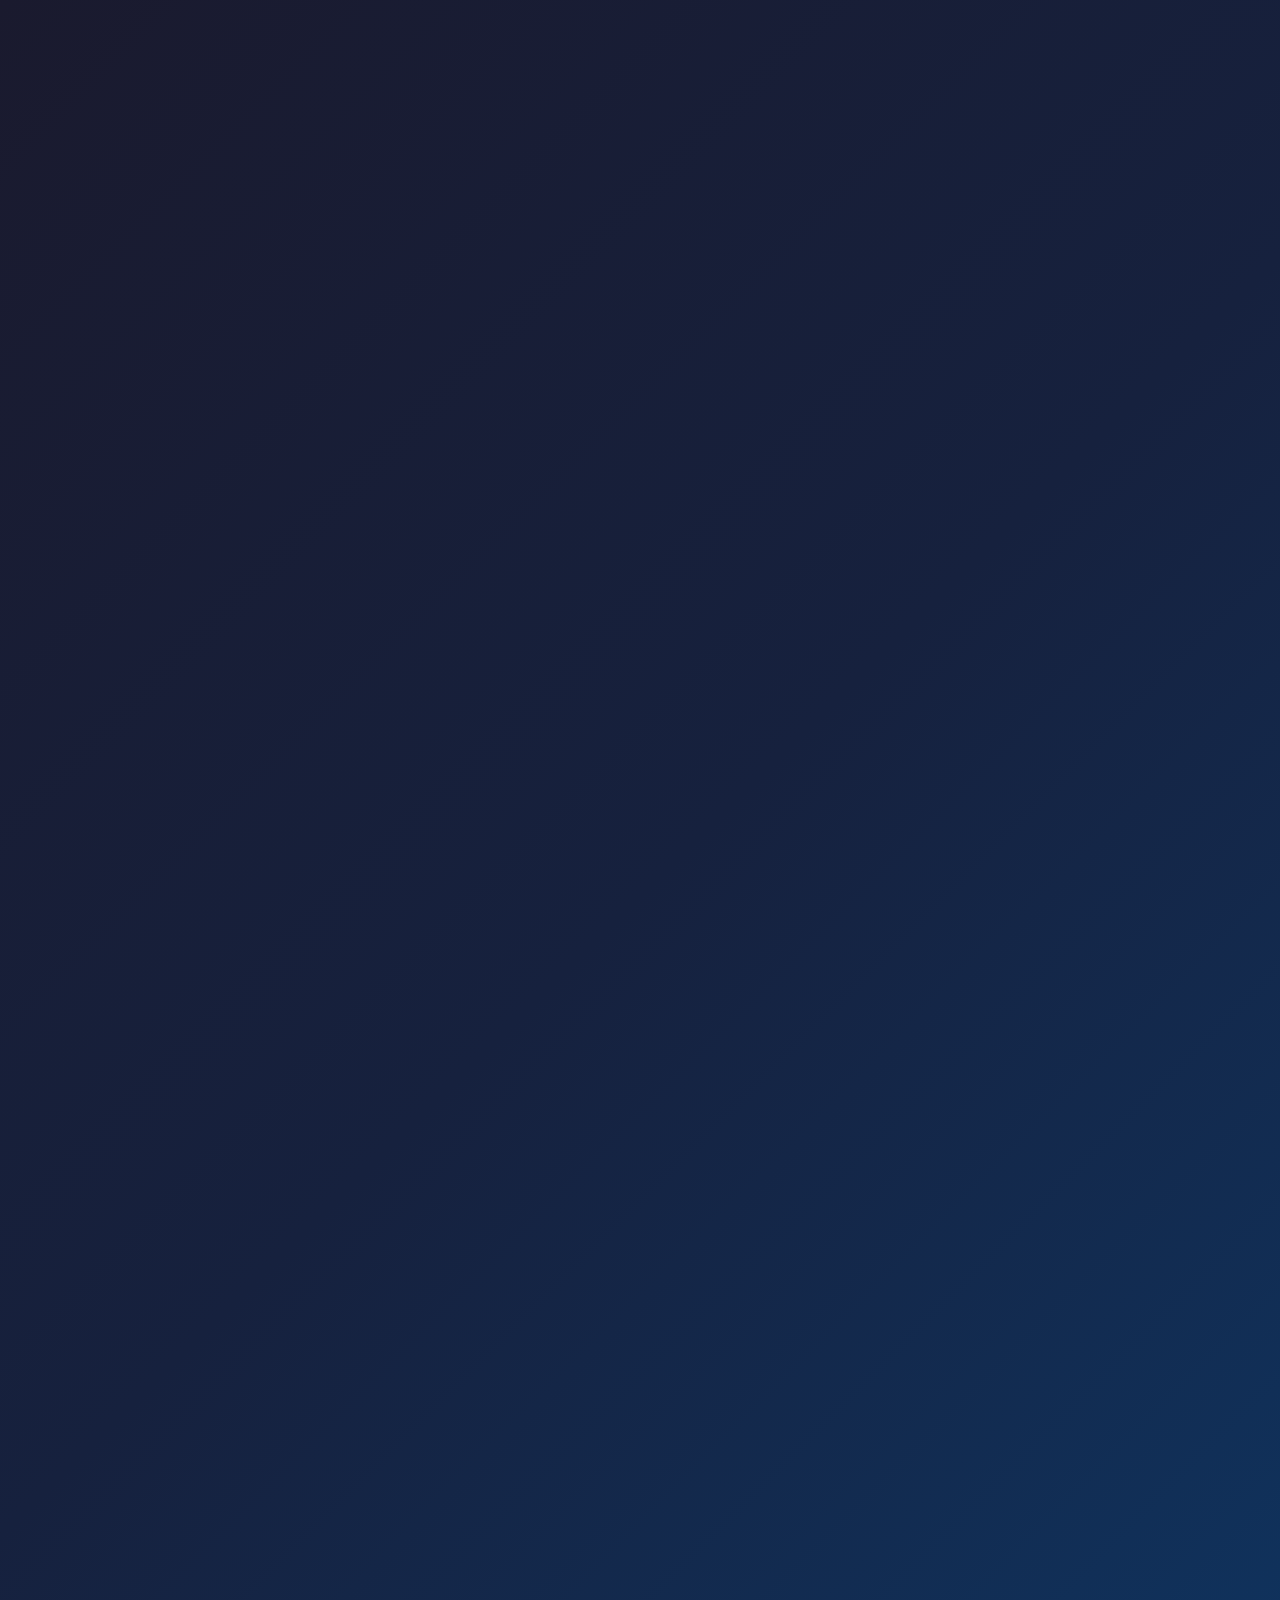
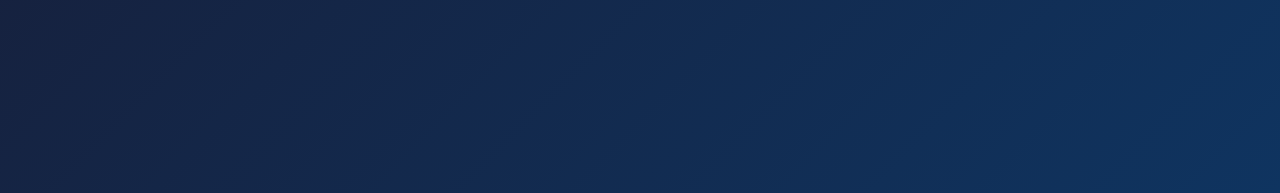
<file: index.html>
<!DOCTYPE html>
<html lang="ru">
<head>
    <meta charset="UTF-8">
    <meta name="viewport" content="width=device-width, initial-scale=1.0">
    <title>Мой сайт — скоро!</title>
    <link rel="stylesheet" href="https://cdnjs.cloudflare.com/ajax/libs/font-awesome/6.4.0/css/all.min.css">
    <link href="https://fonts.googleapis.com/css2?family=Montserrat:wght@300;400;600;700&family=Roboto:wght@300;400&display=swap" rel="stylesheet">
    <style>
        * {
            margin: 0;
            padding: 0;
            box-sizing: border-box;
        }

        body {
            font-family: 'Montserrat', sans-serif;
            background: linear-gradient(135deg, #1a1a2e, #16213e, #0f3460);
            color: #fff;
            min-height: 100vh;
            overflow-x: hidden;
            opacity: 0;
            animation: fadeIn 1.5s ease-out forwards;
        }

        @keyframes fadeIn {
            to { opacity: 1; }
        }

        .container {
            max-width: 1200px;
            margin: 0 auto;
            padding: 40px 20px;
            text-align: center;
            position: relative;
            z-index: 2;
        }

        .hero {
            padding: 80px 20px;
        }

        .avatar {
            width: 150px;
            height: 150px;
            border-radius: 50%;
            border: 4px solid #00d4ff;
            margin: 0 auto 30px;
            overflow: hidden;
            background: #0a1931;
            opacity: 0;
            transform: scale(0.8);
            animation: avatarPop 1s ease 0.5s forwards;
            box-shadow: 0 0 20px rgba(0, 212, 255, 0.3);
        }

        .avatar img {
            width: 100%;
            height: 100%;
            object-fit: cover;
            display: block;
        }

        @keyframes avatarPop {
            to {
                opacity: 1;
                transform: scale(1);
            }
        }

        h1 {
            font-size: 3rem;
            margin-bottom: 15px;
            opacity: 0;
            transform: translateY(30px);
            animation: slideUp 1s ease 0.8s forwards;
        }

        .tagline {
            font-size: 1.5rem;
            font-weight: 300;
            margin-bottom: 40px;
            color: #a0c8ff;
            opacity: 0;
            transform: translateY(30px);
            animation: slideUp 1s ease 1.1s forwards;
        }

        @keyframes slideUp {
            to {
                opacity: 1;
                transform: translateY(0);
            }
        }

        .highlight {
            color: #00d4ff;
            font-weight: 600;
        }

        .status-card {
            background: rgba(255, 255, 255, 0.05);
            backdrop-filter: blur(10px);
            border-radius: 20px;
            padding: 40px;
            max-width: 700px;
            margin: 40px auto;
            border: 1px solid rgba(0, 212, 255, 0.2);
            box-shadow: 0 15px 35px rgba(0, 0, 0, 0.3);
            opacity: 0;
            transform: scale(0.9);
            animation: scaleIn 1s ease 1.4s forwards;
        }

        @keyframes scaleIn {
            to {
                opacity: 1;
                transform: scale(1);
            }
        }

        .status-card h2 {
            font-size: 2rem;
            margin-bottom: 20px;
            color: #00d4ff;
        }

        .progress-container {
            width: 100%;
            background: rgba(255, 255, 255, 0.1);
            border-radius: 10px;
            margin: 30px 0;
            overflow: hidden;
            height: 12px;
        }

        .progress-bar {
            height: 100%;
            width: 65%;
            background: linear-gradient(90deg, #00d4ff, #0088ff);
            border-radius: 10px;
            animation: loading 2s infinite alternate, fill 2s ease-out;
        }

        @keyframes loading {
            0% { opacity: 0.7; }
            100% { opacity: 1; }
        }

        @keyframes fill {
            from { width: 0%; }
            to { width: 65%; }
        }

        .progress-text {
            display: flex;
            justify-content: space-between;
            margin-top: 10px;
            font-size: 0.9rem;
            color: #aaa;
        }

        .bio {
            max-width: 800px;
            margin: 50px auto;
            padding: 30px;
            background: rgba(255, 255, 255, 0.03);
            border-radius: 15px;
            line-height: 1.6;
            text-align: left;
            opacity: 0;
            transform: translateY(30px);
            animation: slideUp 1s ease 1.7s forwards;
        }

        .bio h3 {
            color: #00d4ff;
            margin-bottom: 15px;
            text-align: center;
        }

        .coming-soon {
            display: flex;
            flex-wrap: wrap;
            justify-content: center;
            gap: 30px;
            margin: 60px 0;
        }

        .project-card {
            background: rgba(255, 255, 255, 0.05);
            padding: 25px;
            border-radius: 15px;
            width: 250px;
            transition: transform 0.3s, background 0.3s;
            opacity: 0;
            transform: translateY(20px);
            animation: cardAppear 0.6s ease forwards;
        }

        .project-card:nth-child(1) { animation-delay: 2s; }
        .project-card:nth-child(2) { animation-delay: 2.2s; }
        .project-card:nth-child(3) { animation-delay: 2.4s; }

        @keyframes cardAppear {
            to {
                opacity: 1;
                transform: translateY(0);
            }
        }

        .project-card:hover {
            transform: translateY(-10px);
            background: rgba(0, 212, 255, 0.1);
        }

        .project-card i {
            font-size: 2.5rem;
            color: #00d4ff;
            margin-bottom: 15px;
        }

        .project-card h3 {
            font-size: 1.3rem;
            margin-bottom: 10px;
        }

        .project-card p {
            color: #bbb;
            font-size: 0.95rem;
        }

        .contact {
            margin-top: 60px;
            padding: 30px;
            background: rgba(255, 255, 255, 0.03);
            border-radius: 15px;
            max-width: 600px;
            margin-left: auto;
            margin-right: auto;
        }

        .contact p {
            margin-bottom: 20px;
            color: #ccc;
            text-align: center;
        }

        .email {
            color: #00d4ff;
            font-weight: 600;
            text-decoration: none;
            border-bottom: 1px dashed #00d4ff;
            transition: 0.3s;
        }

        .email:hover {
            color: #ff7b00;
            border-color: #ff7b00;
        }

        .social {
            margin-top: 30px;
            display: flex;
            justify-content: center;
            gap: 15px;
        }

        .social a {
            display: inline-flex;
            align-items: center;
            justify-content: center;
            color: #fff;
            background: rgba(255, 255, 255, 0.1);
            width: 50px;
            height: 50px;
            border-radius: 50%;
            font-size: 1.3rem;
            transition: all 0.3s;
            text-decoration: none;
        }

        .social a:hover {
            background: #00d4ff;
            transform: translateY(-5px);
        }

        footer {
            margin-top: 80px;
            padding: 30px;
            color: #888;
            font-size: 0.9rem;
            border-top: 1px solid rgba(255, 255, 255, 0.05);
            text-align: center;
        }

        .pulse {
            display: inline-block;
            width: 12px;
            height: 12px;
            background: #00ff88;
            border-radius: 50%;
            margin-right: 10px;
            animation: pulse 1.5s infinite;
        }

        @keyframes pulse {
            0% { box-shadow: 0 0 0 0 rgba(0, 255, 136, 0.7); }
            70% { box-shadow: 0 0 0 10px rgba(0, 255, 136, 0); }
            100% { box-shadow: 0 0 0 0 rgba(0, 255, 136, 0); }
        }

        /* Адаптив */
        @media (max-width: 768px) {
            .avatar { width: 120px; height: 120px; font-size: 3rem; }
            h1 { font-size: 2.2rem; }
            .tagline { font-size: 1.2rem; }
            .status-card { padding: 25px; }
            .project-card { width: 100%; max-width: 300px; }
            .bio { padding: 20px; }
        }
    </style>
</head>
<body>
    <div class="container">
        <div class="hero">
            <div class="avatar">
                <i class="https://i.ibb.co/4R4qH7pR/photo-2025-12-09-02-39-02.jpg"></i>
            </div>
            <h1>Привет, я <span class="highlight">[Вэл Флинк]</span></h1>
            <p class="tagline">Разработчик / Дизайнер / Самое главное - студент</p>
            
            <div class="status-card">
                <h2><span class="pulse"></span> Мой сайт в разработке</h2>
                <p>Сейчас я активно работаю над наполнением и дизайном. Здесь скоро появятся мои проекты, портфолио и контакты.</p>
                <div class="progress-container">
                    <div class="progress-bar"></div>
                </div>
                <div class="progress-text">
                    <span>Начало</span>
                    <span>65%</span>
                    <span>Завершение</span>
                </div>
                <p>Ожидаю запуск: <strong>2026</strong></p>
            </div>

            <div class="bio">
                <h3>Несколько слов обо мне</h3>
                <p>Домен украли надувные лодки, поэтому пока был этот, срочно нужно было забирать, пока не забрали производители напольной плитки.</p>
                <p>Сайт скорее для личного использования с субдоменами. А тут будет вся нужная инфа</p>
            </div>

            <div class="coming-soon">
                <div class="project-card">
                    <i class="fas fa-laptop-code"></i>
                    <h3>Веб-проекты</h3>
                    <p>Здесь появятся мои работы: сайты, веб-приложения, пет-проекты с кодом и демо.</p>
                </div>
                <div class="project-card">
                    <i class="fas fa-paint-brush"></i>
                    <h3>Дизайн</h3>
                    <p>Подборка интерфейсов..</p>
                </div>
                <div class="project-card">
                    <i class="fas fa-blog"></i>
                    <h3>Блог</h3>
                    <p>Заметки о разработке и инструментах.</p>
                </div>
            </div>

            <div class="contact">
                <p>Хочешь связаться? Пиши</p>
                <p style="margin-top: 15px;">
                    <a href="fl_inc@mail.ru" class="email">fl_inc@mail.ru</a>
                </p>
                
                <div class="social">
                    <a href="https://github.com/FLINCom" title="GitHub"><i class="fab fa-github"></i></a>
                </div>
            </div>
        </div>

        <footer>
            &copy; 2025 [FLINC]. Сайт находится в разработке. 
            <br>
            <small>Обновлено: декабрь 2025</small>
        </footer>
    </div>

    <script>
        // Простой скрипт для плавного появления при скролле
        document.addEventListener('DOMContentLoaded', function() {
            const observer = new IntersectionObserver((entries) => {
                entries.forEach(entry => {
                    if (entry.isIntersecting) {
                        entry.target.style.opacity = '1';
                        entry.target.style.transform = 'translateY(0)';
                    }
                });
            }, { threshold: 0.1 });

            document.querySelectorAll('.project-card, .bio').forEach(el => observer.observe(el));
        });
    </script>
</body>
</html>
</file>
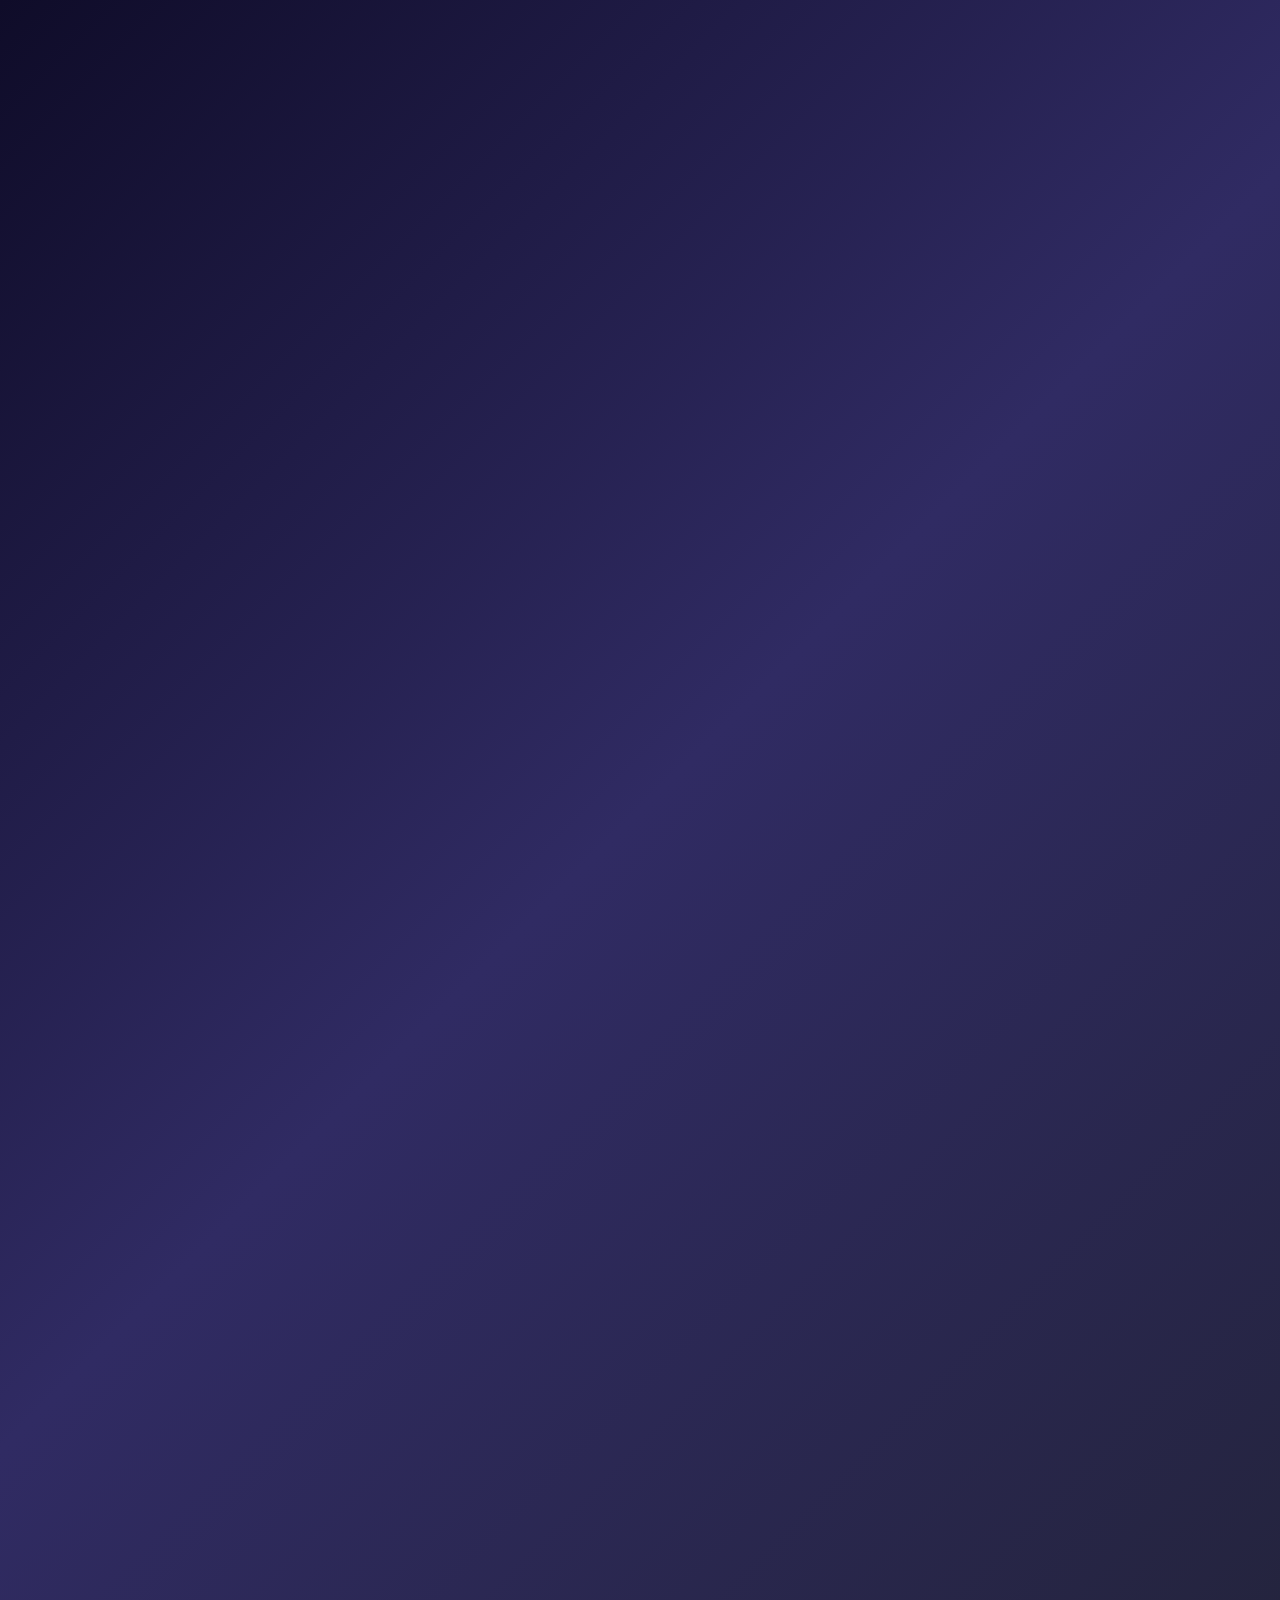
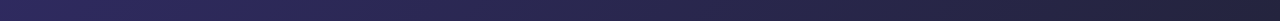
<file: home.html>
<!DOCTYPE html>
<html lang="ru">
<head>
    <meta charset="UTF-8">
    <meta name="viewport" content="width=device-width, initial-scale=1.0">
    <title>Wellflinc.online — Скоро открытие!</title>
    <link rel="stylesheet" href="https://cdnjs.cloudflare.com/ajax/libs/font-awesome/6.4.0/css/all.min.css">
    <link href="https://fonts.googleapis.com/css2?family=Montserrat:wght@300;400;600;700&family=Roboto:wght@300;400&display=swap" rel="stylesheet">
    <style>
        * {
            margin: 0;
            padding: 0;
            box-sizing: border-box;
        }

        body {
            font-family: 'Montserrat', sans-serif;
            background: linear-gradient(135deg, #0f0c29, #302b63, #24243e);
            color: #fff;
            min-height: 100vh;
            overflow-x: hidden;
            opacity: 0;
            animation: fadeIn 1.5s ease-out forwards;
        }

        @keyframes fadeIn {
            to { opacity: 1; }
        }

        .container {
            max-width: 1200px;
            margin: 0 auto;
            padding: 40px 20px;
            text-align: center;
            position: relative;
            z-index: 2;
        }

        .hero {
            padding: 100px 20px;
        }

        .logo {
            font-size: 3.5rem;
            font-weight: 700;
            color: #00d4ff;
            margin-bottom: 20px;
            opacity: 0;
            transform: translateY(30px);
            animation: slideUp 1s ease 0.5s forwards;
            text-shadow: 0 0 15px rgba(0, 212, 255, 0.5);
        }

        @keyframes slideUp {
            to {
                opacity: 1;
                transform: translateY(0);
            }
        }

        h1 {
            font-size: 3rem;
            margin-bottom: 20px;
            opacity: 0;
            transform: translateY(30px);
            animation: slideUp 1s ease 0.8s forwards;
        }

        .subtitle {
            font-size: 1.5rem;
            font-weight: 300;
            margin-bottom: 40px;
            color: #ccc;
            opacity: 0;
            transform: translateY(30px);
            animation: slideUp 1s ease 1.1s forwards;
        }

        .highlight {
            color: #00d4ff;
            font-weight: 600;
        }

        .status-card {
            background: rgba(255, 255, 255, 0.05);
            backdrop-filter: blur(10px);
            border-radius: 20px;
            padding: 40px;
            max-width: 700px;
            margin: 40px auto;
            border: 1px solid rgba(0, 212, 255, 0.2);
            box-shadow: 0 15px 35px rgba(0, 0, 0, 0.3);
            opacity: 0;
            transform: scale(0.9);
            animation: scaleIn 1s ease 1.4s forwards;
        }

        @keyframes scaleIn {
            to {
                opacity: 1;
                transform: scale(1);
            }
        }

        .status-card h2 {
            font-size: 2rem;
            margin-bottom: 20px;
            color: #00d4ff;
        }

        .progress-container {
            width: 100%;
            background: rgba(255, 255, 255, 0.1);
            border-radius: 10px;
            margin: 30px 0;
            overflow: hidden;
            height: 12px;
        }

        .progress-bar {
            height: 100%;
            width: 75%;
            background: linear-gradient(90deg, #00d4ff, #0088ff);
            border-radius: 10px;
            animation: loading 2s infinite alternate, fill 2s ease-out;
        }

        @keyframes loading {
            0% { opacity: 0.7; }
            100% { opacity: 1; }
        }

        @keyframes fill {
            from { width: 0%; }
            to { width: 75%; }
        }

        .progress-text {
            display: flex;
            justify-content: space-between;
            margin-top: 10px;
            font-size: 0.9rem;
            color: #aaa;
        }

        .features {
            display: flex;
            flex-wrap: wrap;
            justify-content: center;
            gap: 30px;
            margin: 60px 0;
        }

        .feature {
            background: rgba(255, 255, 255, 0.05);
            padding: 25px;
            border-radius: 15px;
            width: 220px;
            transition: transform 0.3s, background 0.3s;
            opacity: 0;
            transform: translateY(20px);
            animation: featureAppear 0.6s ease forwards;
        }

        .feature:nth-child(1) { animation-delay: 1.7s; }
        .feature:nth-child(2) { animation-delay: 1.9s; }
        .feature:nth-child(3) { animation-delay: 2.1s; }

        @keyframes featureAppear {
            to {
                opacity: 1;
                transform: translateY(0);
            }
        }

        .feature:hover {
            transform: translateY(-10px);
            background: rgba(0, 212, 255, 0.1);
        }

        .feature i {
            font-size: 2.5rem;
            color: #00d4ff;
            margin-bottom: 15px;
        }

        .feature h3 {
            font-size: 1.3rem;
            margin-bottom: 10px;
        }

        .feature p {
            color: #bbb;
            font-size: 0.95rem;
        }

        .countdown {
            font-size: 2.5rem;
            font-weight: 700;
            margin: 40px 0;
            color: #00d4ff;
            opacity: 0;
            animation: fadeIn 1s ease 2.3s forwards;
        }

        .contact {
            margin-top: 60px;
            padding: 30px;
            background: rgba(255, 255, 255, 0.03);
            border-radius: 15px;
            max-width: 600px;
            margin-left: auto;
            margin-right: auto;
        }

        .contact p {
            margin-bottom: 20px;
            color: #ccc;
        }

        .email {
            color: #00d4ff;
            font-weight: 600;
            text-decoration: none;
            border-bottom: 1px dashed #00d4ff;
            transition: 0.3s;
        }

        .email:hover {
            color: #ff7b00;
            border-color: #ff7b00;
        }

        .social {
            margin-top: 40px;
        }

        .social a {
            display: inline-block;
            color: #fff;
            background: rgba(255, 255, 255, 0.1);
            width: 50px;
            height: 50px;
            line-height: 50px;
            border-radius: 50%;
            margin: 0 10px;
            font-size: 1.3rem;
            transition: all 0.3s;
        }

        .social a:hover {
            background: #00d4ff;
            transform: translateY(-5px);
        }

        footer {
            margin-top: 80px;
            padding: 30px;
            color: #888;
            font-size: 0.9rem;
            border-top: 1px solid rgba(255, 255, 255, 0.05);
        }

        .pulse {
            display: inline-block;
            width: 12px;
            height: 12px;
            background: #00ff88;
            border-radius: 50%;
            margin-right: 10px;
            animation: pulse 1.5s infinite;
        }

        @keyframes pulse {
            0% { box-shadow: 0 0 0 0 rgba(0, 255, 136, 0.7); }
            70% { box-shadow: 0 0 0 10px rgba(0, 255, 136, 0); }
            100% { box-shadow: 0 0 0 0 rgba(0, 255, 136, 0); }
        }

        /* Адаптив */
        @media (max-width: 768px) {
            .logo { font-size: 2.5rem; }
            h1 { font-size: 2.2rem; }
            .subtitle { font-size: 1.2rem; }
            .status-card { padding: 25px; }
            .feature { width: 100%; max-width: 300px; }
            .countdown { font-size: 2rem; }
        }
    </style>
</head>
<body>
    <div class="container">
        <div class="hero">
            <div class="logo">WELLFLINC.ONLINE</div>
            <h1>Что-то <span class="highlight">отличное</span> уже в пути</h1>
            <p class="subtitle">Мы создаём для вас современный и удобный веб-ресурс. Оставайтесь на связи!</p>
            
            <div class="status-card">
                <h2><span class="pulse"></span> Статус разработки</h2>
                <p>Идёт активная работа над дизайном, функционалом и контентом.</p>
                <div class="progress-container">
                    <div class="progress-bar"></div>
                </div>
                <div class="progress-text">
                    <span>Начало</span>
                    <span>75%</span>
                    <span>Завершение</span>
                </div>
                <p>Ожидаемое открытие: <strong>Июнь 2024</strong></p>
            </div>

            <div class="features">
                <div class="feature">
                    <i class="fas fa-rocket"></i>
                    <h3>Современные технологии</h3>
                    <p>Используем передовые решения для скорости и надежности.</p>
                </div>
                <div class="feature">
                    <i class="fas fa-palette"></i>
                    <h3>Уникальный дизайн</h3>
                    <p>Интерфейс, который понравится вам и вашим клиентам.</p>
                </div>
                <div class="feature">
                    <i class="fas fa-mobile-alt"></i>
                    <h3>Адаптивность</h3>
                    <p>Идеальное отображение на всех устройствах.</p>
                </div>
            </div>

            <div class="countdown">
                <!-- Тут можно добавить скрипт обратного отсчёта, если нужно -->
                Скоро открытие!
            </div>

            <div class="contact">
                <p>Есть вопросы или предложения? Пишите нам!</p>
                <p><a href="mailto:hello@wellflinc.online" class="email">fl_inc@mail.ru</a></p>
                
                <div class="social">
                    <a href="#"><i class="fab fa-telegram"></i></a>
                    <a href="#"><i class="fab fa-github"></i></a>
                </div>
            </div>
        </div>

        <footer>
            &copy; 2024 Wellflinc.online Все права защищены. | Сайт находится в разработке.
        </footer>
    </div>

    <script>
        // Плавное появление элементов при скролле
        document.addEventListener('DOMContentLoaded', function() {
            const observerOptions = {
                threshold: 0.1,
                rootMargin: '0px 0px -50px 0px'
            };

            const observer = new IntersectionObserver((entries) => {
                entries.forEach(entry => {
                    if (entry.isIntersecting) {
                        entry.target.classList.add('animated');
                    }
                });
            }, observerOptions);

            document.querySelectorAll('.feature').forEach(el => observer.observe(el));
        });
    </script>
</body>
</html>
</file>
